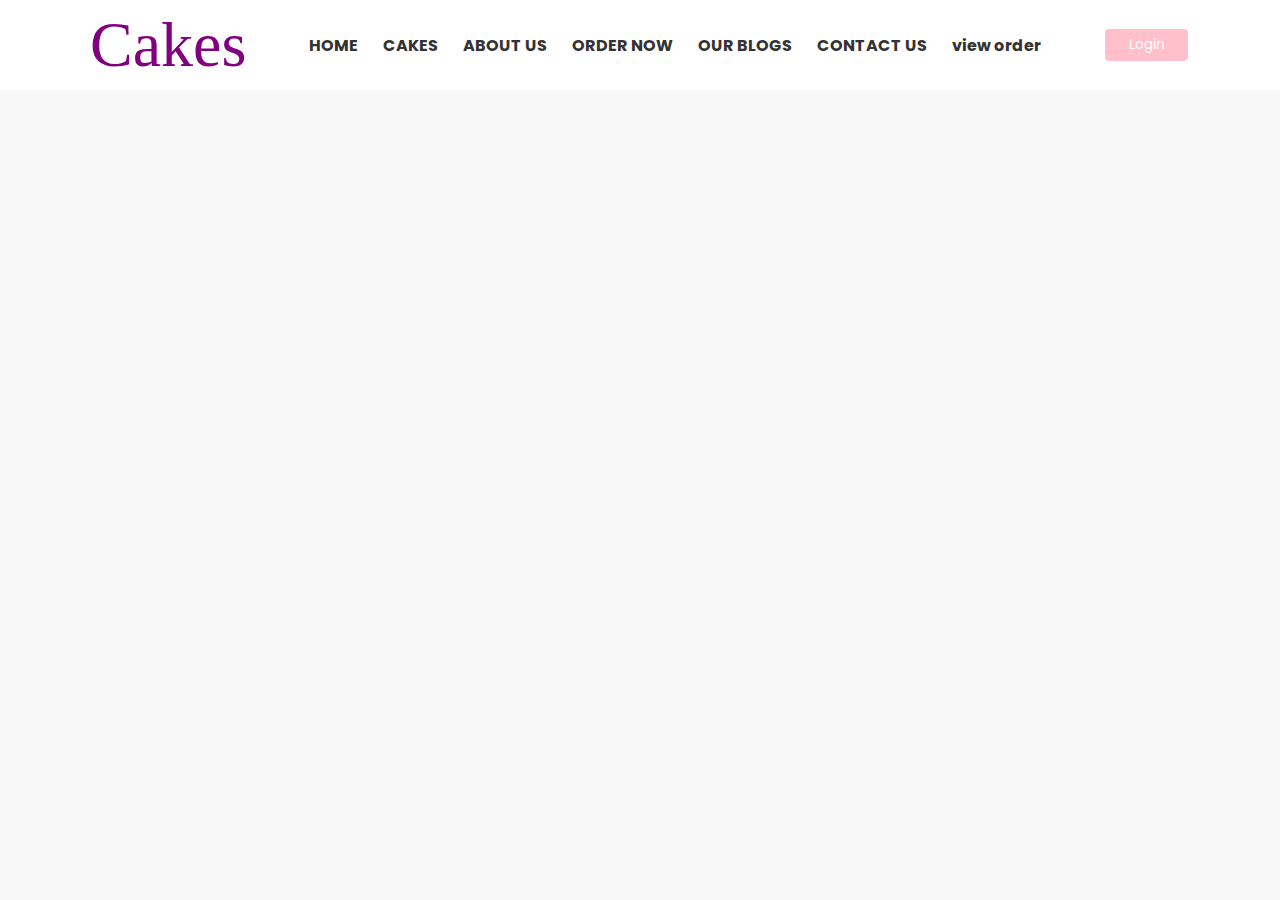
<file: index.html>
<!DOCTYPE html>
<html lang="en">

<head>
    <meta charset="UTF-8">
    <meta http-equiv="X-UA-Compatible" content="IE=edge">
    <meta name="viewport" content="width=device-width, initial-scale=1.0">
    <title>Amrawa Cakes</title>
    <link rel="stylesheet" href="style.css">
    <!-- Unicons -->
    <link rel="stylesheet" href="https://unicons.iconscout.com/release/v4.0.0/css/line.css">
</head>

<body>
    <section class="index" id="index">
        <!-- Header -->
        <header class="header">
            <nav class="nav">
                <a href="#" class="nav_logo"> Cakes</a>
                <ul class="nav_items">
                    <li class="nav_item">
                        <a href="home.html" class="nav_link">HOME</a>
                        <a href="cakes.html" class="nav_link">CAKES</a>
                        <a href="about.html" class="nav_link">ABOUT US</a>
                        <a href="order.html" class="nav_link">ORDER NOW</a>
                        <a href="blogs.html" class="nav_link">OUR BLOGS</a>
                        <a href="contact.html" class="nav_link">CONTACT US</a>
                        <a href="vieworder.php" class="nav_link">view order</a>
                    </li>
                </ul>
                <button class="button" id="form-open">Login</button>
            </nav>
        </header>

        <!-- Home -->
        <section class="home">
            <div class="form_container">
                <i class="uil uil-times form_close"></i>
                <!-- Login Form -->
                <div class="form login_form">
                    <form id="loginForm" onsubmit="return validateLoginForm()" method="POST" action="login.php">
                        <h2>Login</h2>

                        <div class="input_box">
                            <input type="email" name="email" id="loginEmail" placeholder="Enter your email" required />
                            <i class="uil uil-envelope-alt email"></i>
                        </div>
                        <div class="input_box">
                            <input type="password" name="password" id="loginPassword" placeholder="Enter your password" required />
                            <i class="uil uil-lock password"></i>
                            <i class="uil uil-eye-slash pw_hide"></i>
                        </div>

                        <div class="option_field">
                            <span class="checkbox">
                                <input type="checkbox" id="check" name="remember">
                                <label for="check">Remember me</label>
                            </span>
                            <a href="#" class="forgot_pw">Forgot password?</a>
                        </div>

                        <button type="submit" class="button">Login Now</button>

                        <div class="login_signup">Don't have an account? <a href="#" id="signup-link">Signup</a></div>
                    </form>
                </div>
                <!-- Signup Form -->
                <div class="form signup_form">
                    <form id="signupForm" onsubmit="return validateSignupForm()" method="POST" action="signup.php">
                        <h2>Signup</h2>

                        <div class="input_box">
                            <input type="email" name="email" id="signupEmail" placeholder="Enter your email" required />
                            <i class="uil uil-envelope-alt email"></i>
                        </div>
                        <div class="input_box">
                            <input type="password" name="password" id="signupPassword" placeholder="Create password" required />
                            <i class="uil uil-lock password"></i>
                            <i class="uil uil-eye-slash pw_hide"></i>
                        </div>
                        <div class="input_box">
                            <input type="password" name="confirm_password" id="confirmPassword" placeholder="Confirm password" required />
                            <i class="uil uil-lock password"></i>
                            <i class="uil uil-eye-slash pw_hide"></i>
                        </div>

                        <button type="submit" class="button">Signup Now</button>

                        <div class="login_signup">Already have an account? <a href="#" id="login-link">Login</a></div>
                    </form>
                </div>
            </div>
        </section>

        <script src="script.js"></script>

        <script>
            document.addEventListener('DOMContentLoaded', function () {
                const formOpenButton = document.getElementById('form-open');
                const formCloseButton = document.querySelector('.form_close');
                const loginForm = document.querySelector('.login_form');
                const signupForm = document.querySelector('.signup_form');

                // Function to open the login form
                function openLoginForm() {
                    loginForm.style.display = 'block';
                    signupForm.style.display = 'none';
                }

                // Function to open the signup form
                function openSignupForm() {
                    loginForm.style.display = 'none';
                    signupForm.style.display = 'block';
                }

                // Event listener for opening the login form
                formOpenButton.addEventListener('click', openLoginForm);

                // Event listener for opening the signup form
                signupForm.addEventListener('click', openSignupForm);

                // Event listener for closing the form
                formCloseButton.addEventListener('click', function () {
                    loginForm.style.display = 'none';
                    signupForm.style.display = 'none';
                });
            });


		document.addEventListener('DOMContentLoaded', function () {
        const formOpenButton = document.getElementById('form-open');
        const formCloseButton = document.querySelector('.form_close');
        const loginForm = document.querySelector('.login_form');
        const signupForm = document.querySelector('.signup_form');

        // Function to open the login form
        function openLoginForm() {
            loginForm.style.display = 'block';
            signupForm.style.display = 'none';
        }

        // Function to open the signup form
        function openSignupForm() {
            loginForm.style.display = 'none';
            signupForm.style.display = 'block';
        }

        // Event listener for opening the login form
        formOpenButton.addEventListener('click', openLoginForm);

        // Event listener for opening the signup form
        const signupLink = document.getElementById('signup-link');
        signupLink.addEventListener('click', openSignupForm);

        // Event listener for closing the form
        formCloseButton.addEventListener('click', function () {
            loginForm.style.display = 'none';
            signupForm.style.display = 'none';
        });
    });
	function validateSignupForm() {
        var email = document.getElementById('signupEmail').value;
        var password = document.getElementById('signupPassword').value;
        var confirmPassword = document.getElementById('confirmPassword').value;

        // Basic validation, you can add more checks
        if (email === '' || password === '' || confirmPassword === '') {
            alert('Please fill in all fields for signup.');
            return false;
        }

        if (password !== confirmPassword) {
            alert('Password and confirm password do not match.');
            return false;
        }

        return true;
    }
        </script>
    </section>
</body>

</html>
</file>
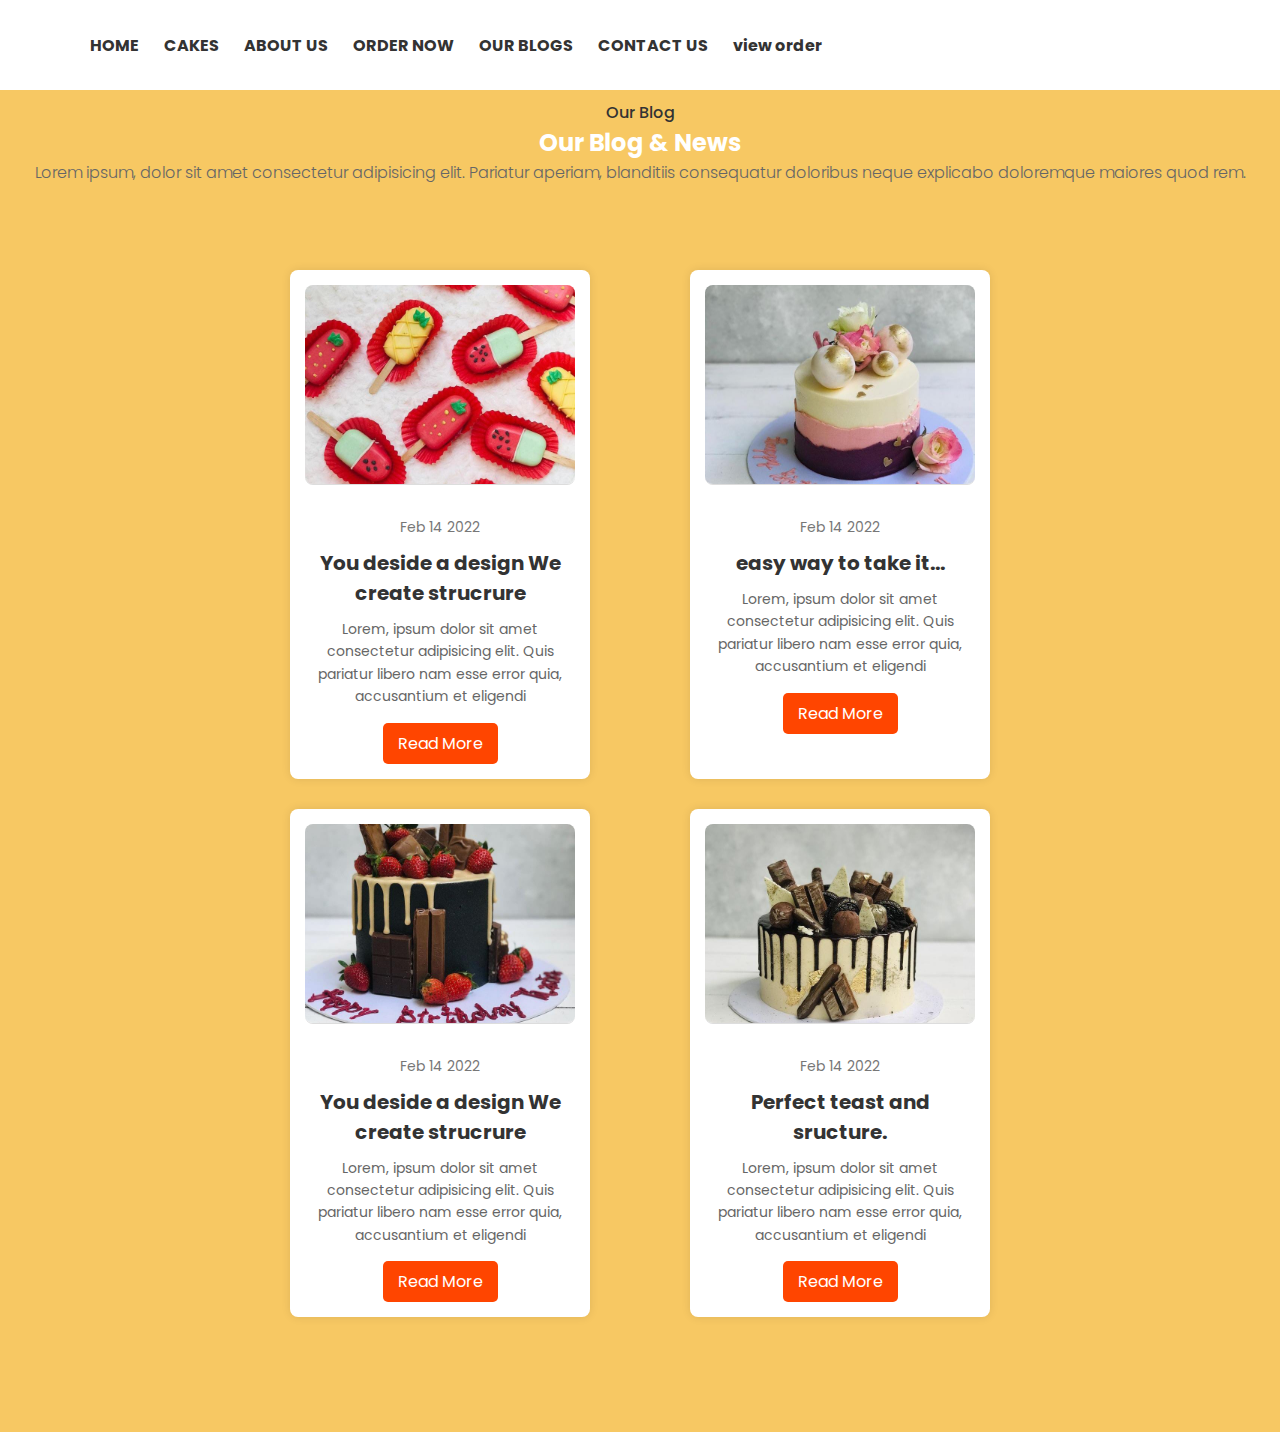
<file: blogs.html>
<!DOCTYPE html>
<html lang="en">
<head>
    <!-- Meta tags and title here -->
    <title>Home Page</title>
    <link rel="stylesheet" href="style.css">
</head>
<body class="blog-page">

<!--header-->
    <header class="header">
        <nav class="nav">
            <ul class="nav_items">
                <li class="nav_item">
                    <a href="home.html" class="nav_link">HOME</a>
                    <a href="cakes.html" class="nav_link">CAKES</a>
                    <a href="about.html" class="nav_link">ABOUT US</a>
                    <a href="order.html" class="nav_link">ORDER NOW</a>
                    <a href="blogs.html" class="nav_link">OUR BLOGS</a>
                    <a href="contact.html" class="nav_link">CONTACT US</a>
                    <a href="vieworder.php" class="nav_link">view order</a>
                </li>
            </ul>
        </nav>
    </header>

<section class="blog" id="blog">
        <div class="heading">
            <span>Our Blog</span>
            <h2>Our Blog & News</h2>
            <p>Lorem ipsum, dolor sit amet consectetur adipisicing elit. Pariatur aperiam, blanditiis consequatur doloribus neque explicabo doloremque maiores quod rem.</p>
        </div>

        <!-- Blog Container -->
        <div class="blog-container container">
            <!-- Box 1 -->
            <div class="box">
                <img src="img/14.jpeg" alt="">
                <span>Feb 14 2022</span>
                <h3>You deside a design We create strucrure</h3>
                <p>Lorem, ipsum dolor sit amet consectetur adipisicing elit. Quis pariatur libero nam esse error quia, accusantium et eligendi</p>
                <a href="" class="blog-btn">Read More <i class='bx bx-right-arrow-alt'></i></a>
            </div>
            <!-- Box 2 -->
            <div class="box">
                <img src="img/15.jpeg" alt="">
                <span>Feb 14 2022</span>
                <h3>easy way to take it...</h3>
                <p>Lorem, ipsum dolor sit amet consectetur adipisicing elit. Quis pariatur libero nam esse error quia, accusantium et eligendi</p>
                <a href="" class="blog-btn">Read More <i class='bx bx-right-arrow-alt'></i></a>
            </div>
            <!-- Box 3 -->
            <div class="box">
                <img src="img/24.jpeg" alt="">
                <span>Feb 14 2022</span>
                <h3>You deside a design We create strucrure</h3>
                <p>Lorem, ipsum dolor sit amet consectetur adipisicing elit. Quis pariatur libero nam esse error quia, accusantium et eligendi</p>
                <a href="" class="blog-btn">Read More <i class='bx bx-right-arrow-alt'></i></a>
            </div>
            <!-- Box 4 -->
            <div class="box">
                <img src="img/23.jpeg" alt="">
                <span>Feb 14 2022</span>
                <h3>Perfect teast and sructure.</h3>
                <p>Lorem, ipsum dolor sit amet consectetur adipisicing elit. Quis pariatur libero nam esse error quia, accusantium et eligendi</p>
                <a href="" class="blog-btn">Read More <i class='bx bx-right-arrow-alt'></i></a>
            </div>
        </div>
    </section>
</body>
</html>
</file>
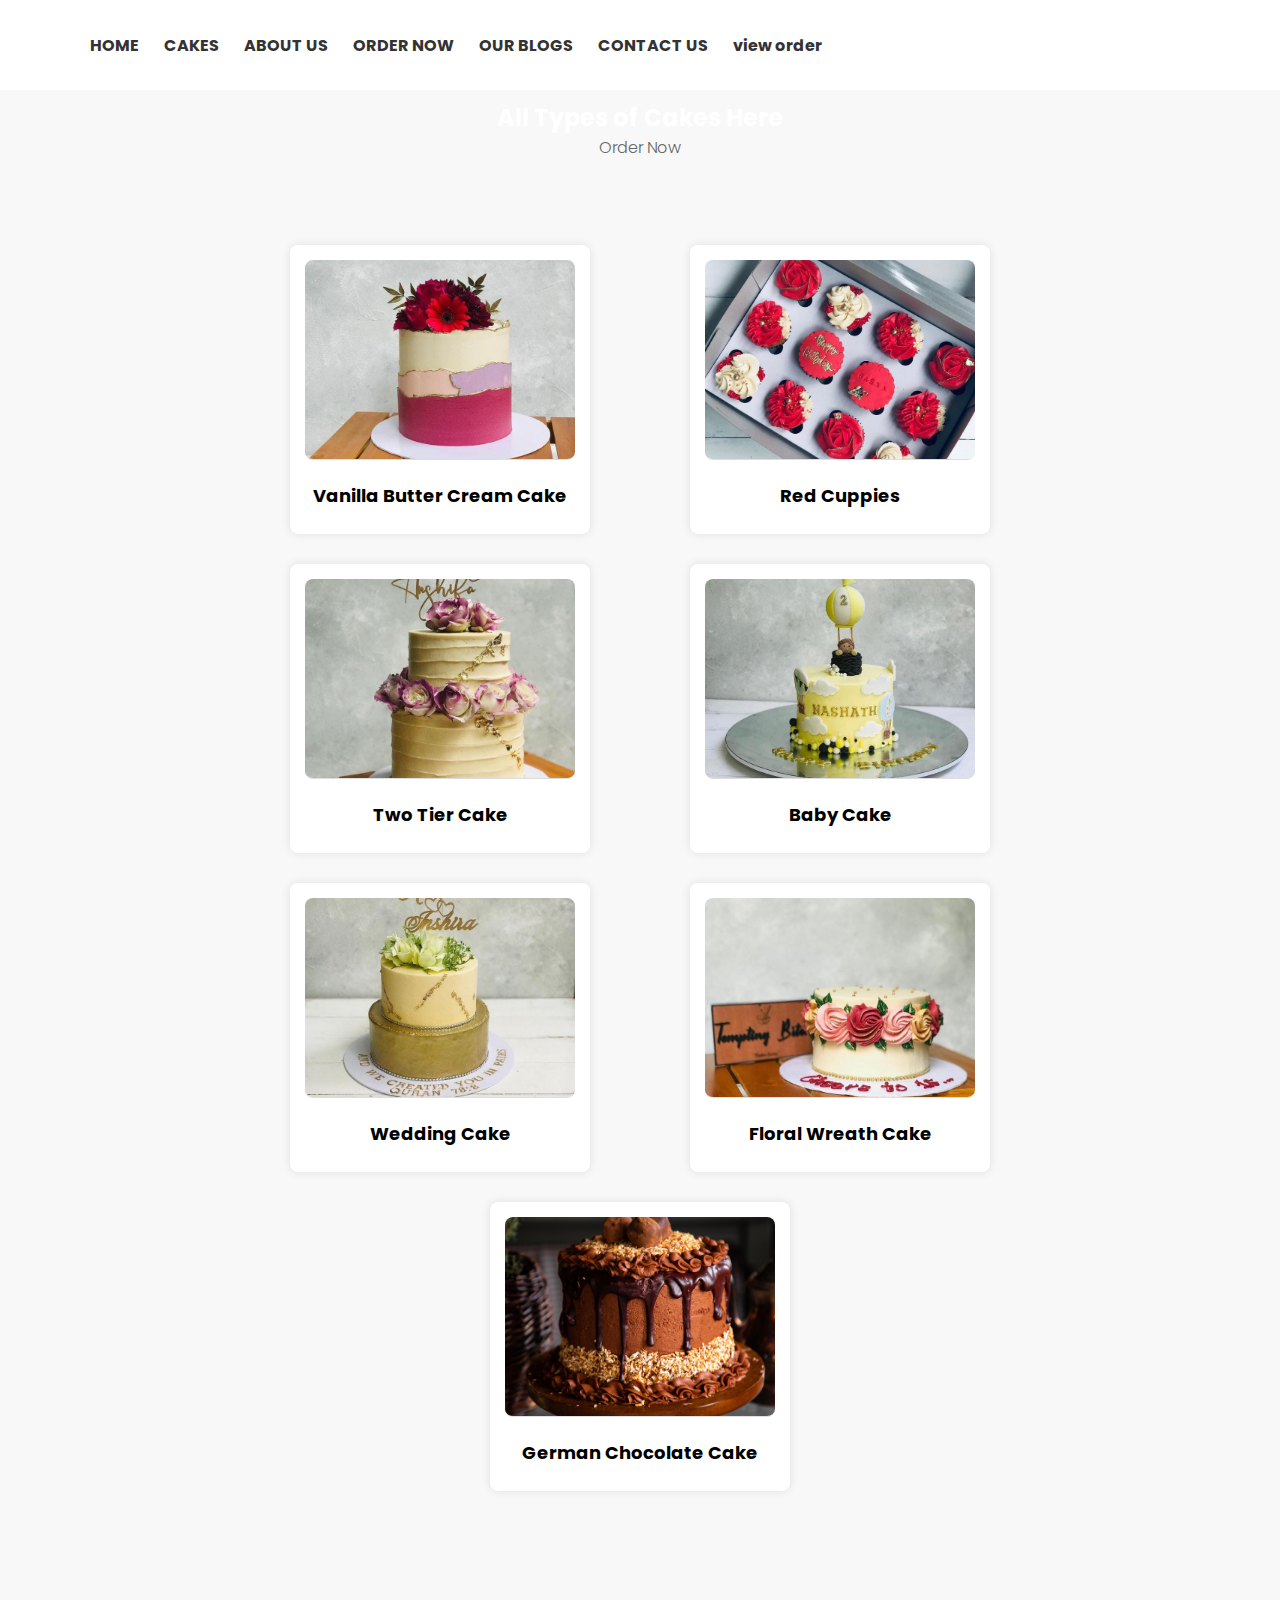
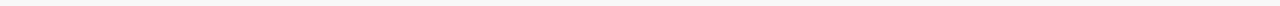
<file: cakes.html>
<!DOCTYPE html>
<html lang="en">
<head>
    <!-- Meta tags and title here -->
    <title>Cakes Page</title>
    <link rel="stylesheet" href="style.css">
    <style>
        /* Add any specific styles for the cakes.html page here */
    </style>
</head>
<body class="cakes-page">
    <!--header-->
    <header class="header">
        <nav class="nav">
            <ul class="nav_items">
                <li class="nav_item">
                    <a href="home.html" class="nav_link">HOME</a>
                    <a href="cakes.html" class="nav_link">CAKES</a>
                    <a href="about.html" class="nav_link">ABOUT US</a>
                    <a href="order.html" class="nav_link">ORDER NOW</a>
                    <a href="blogs.html" class="nav_link">OUR BLOGS</a>
                    <a href="contact.html" class="nav_link">CONTACT US</a>
                    <a href="vieworder.php" class="nav_link">view order</a>
                </li>
            </ul>
        </nav>
    </header>

    <section class="cakes" id="cakes">
        <div class="heading">
            <h2>All Types of Cakes Here</h2>
            <p>Order Now</p>
        </div>

        <!-- Cake Container -->
        <div class="cakes-container container">
            <!-- Box 1 -->
            <div class="box">
                <img src="img/25.jpeg" alt="Vanilla butter cream cake">
                <h2>Vanilla Butter Cream Cake</h2>
            </div>
            <!-- Box 2 -->
            <div class="box">
                <img src="img/2.jpeg" alt="Red Cuppies">
                <h2>Red Cuppies</h2>
            </div>
            <!-- Box 3 -->
            <div class="box">
                <img src="img/3.jpeg" alt="Two Tier Cake">
                <h2>Two Tier Cake</h2>
            </div>
            <!-- Box 4 -->
            <div class="box">
                <img src="img/4.jpeg" alt="Baby Cake">
                <h2>Baby Cake</h2>
            </div>
            <!-- Box 5 -->
            <div class="box">
                <img src="img/5.jpeg" alt="Wedding Cake">
                <h2>Wedding Cake</h2>
            </div>
            <!-- Box 6 -->
            <div class="box">
                <img src="img/6.jpeg" alt="Floral Wreath Cake">
                <h2>Floral Wreath Cake</h2>
            </div>
            <!-- Box 7 -->
            <div class="box">
                <img src="img/choc.jpg" alt="German Chocolate Cake">
                <h2>German Chocolate Cake</h2>
            </div>
        </div>
    </section>
</body>
</html>
</file>
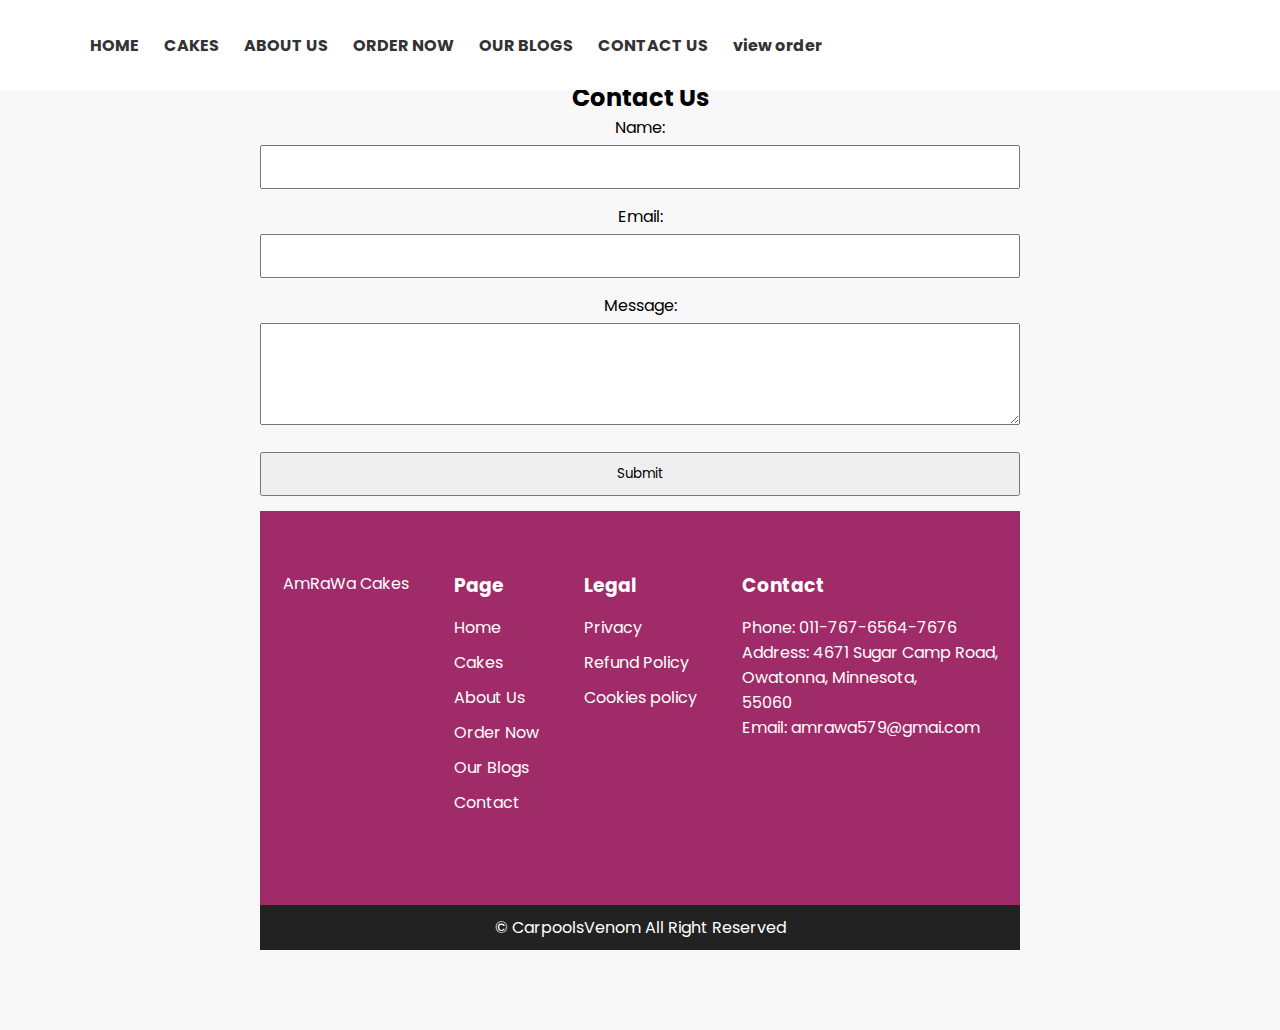
<file: contact.html>
<!DOCTYPE html>
<html lang="en">
<head>
    <meta charset="UTF-8">
    <meta name="viewport" content="width=device-width, initial-scale=1.0">
    <title>Contact Us</title>
    <link rel="stylesheet" href="style.css">
</head>
<body class="contact-page">

<!--header-->
    <header class="header">
        <nav class="nav">
            <ul class="nav_items">
                <li class="nav_item">
                    <a href="home.html" class="nav_link">HOME</a>
                    <a href="cakes.html" class="nav_link">CAKES</a>
                    <a href="about.html" class="nav_link">ABOUT US</a>
                    <a href="order.html" class="nav_link">ORDER NOW</a>
                    <a href="blogs.html" class="nav_link">OUR BLOGS</a>
                    <a href="contact.html" class="nav_link">CONTACT US</a>
                    <a href="vieworder.php" class="nav_link">view order</a>
                </li>
            </ul>
        </nav>
    </header>

    <section class="contact container">
        <h2>Contact Us</h2>
        <form id="contactForm" action="contact.php" method="post">
            <label for="name">Name:</label>
            <input type="text" id="name" name="name" required>
    
            <label for="email">Email:</label>
            <input type="email" id="email" name="email" required>
    
            <label for="message">Message:</label>
            <textarea id="message" name="message" rows="4" required></textarea>
    
            <!-- <button type="button" onclick="submitForm()" id="submitButton">Submit</button> -->
            <input type="submit" value="Submit">
        </form>
    
        <div id="successMessage" class="hidden">
            Message sent successfully!
        </div>
    

	 <section class="footer">
        <div class="footer-container container">
            <div class="footer-box">
                <a href="" class="footer-logo"> AmRaWa Cakes</a>
                <div class="social">
                    <a href="#"><i class='bx bxl-facebook'></i></a>
                    <a href="#"><i class='bx bxl-twitter'></i></a>
                    <a href="#"><i class='bx bxl-instagram'></i></a>
                    <a href="#"><i class='bx bxl-youtube'></i></a>
                </div>
            </div>
            <div class="footer-box">
                <h3>Page</h3>
                <a href="#">Home</a>
                <a href="#">Cakes</a>
                <a href="#">About Us</a>
                <a href="#">Order Now</a>
		<a href="#">Our Blogs</a>
		<a href="#">Contact</a>
            </div>
            <div class="footer-box">
                <h3>Legal</h3>
                <a href="#">Privacy</a>
                <a href="#">Refund Policy</a>
                <a href="#">Cookies policy</a>
            </div>
            <div class="footer-box">
                <h3>Contact</h3>
                <p>Phone: 011-767-6564-7676</p>
                <p>Address: 4671 Sugar Camp Road,<p>Owatonna, Minnesota,</p> <p>55060</p></p>
		<p>Email: amrawa579@gmai.com</p>
            </div>
        </div>
    </section>

    <!-- CopyRight -->
    <div class="copyright">
        <p>&#169; CarpoolsVenom All Right Reserved</p>
    </div>
    <script>
/*         let search = document.querySelector('.search-box'); */

/*         
        document.querySelector('#search-icon').onclick = () => {
            search.classList.toggle('active');
        }

 */        //header 
        /* let header = document.querySelector('header'); */

        window.addEventListener('scroll', () => {
            header.classList.toggle('shadow', window.scrollY > 0);
        });

    </script>



    <script src="script.js"></script>
</body>
</html>
</file>
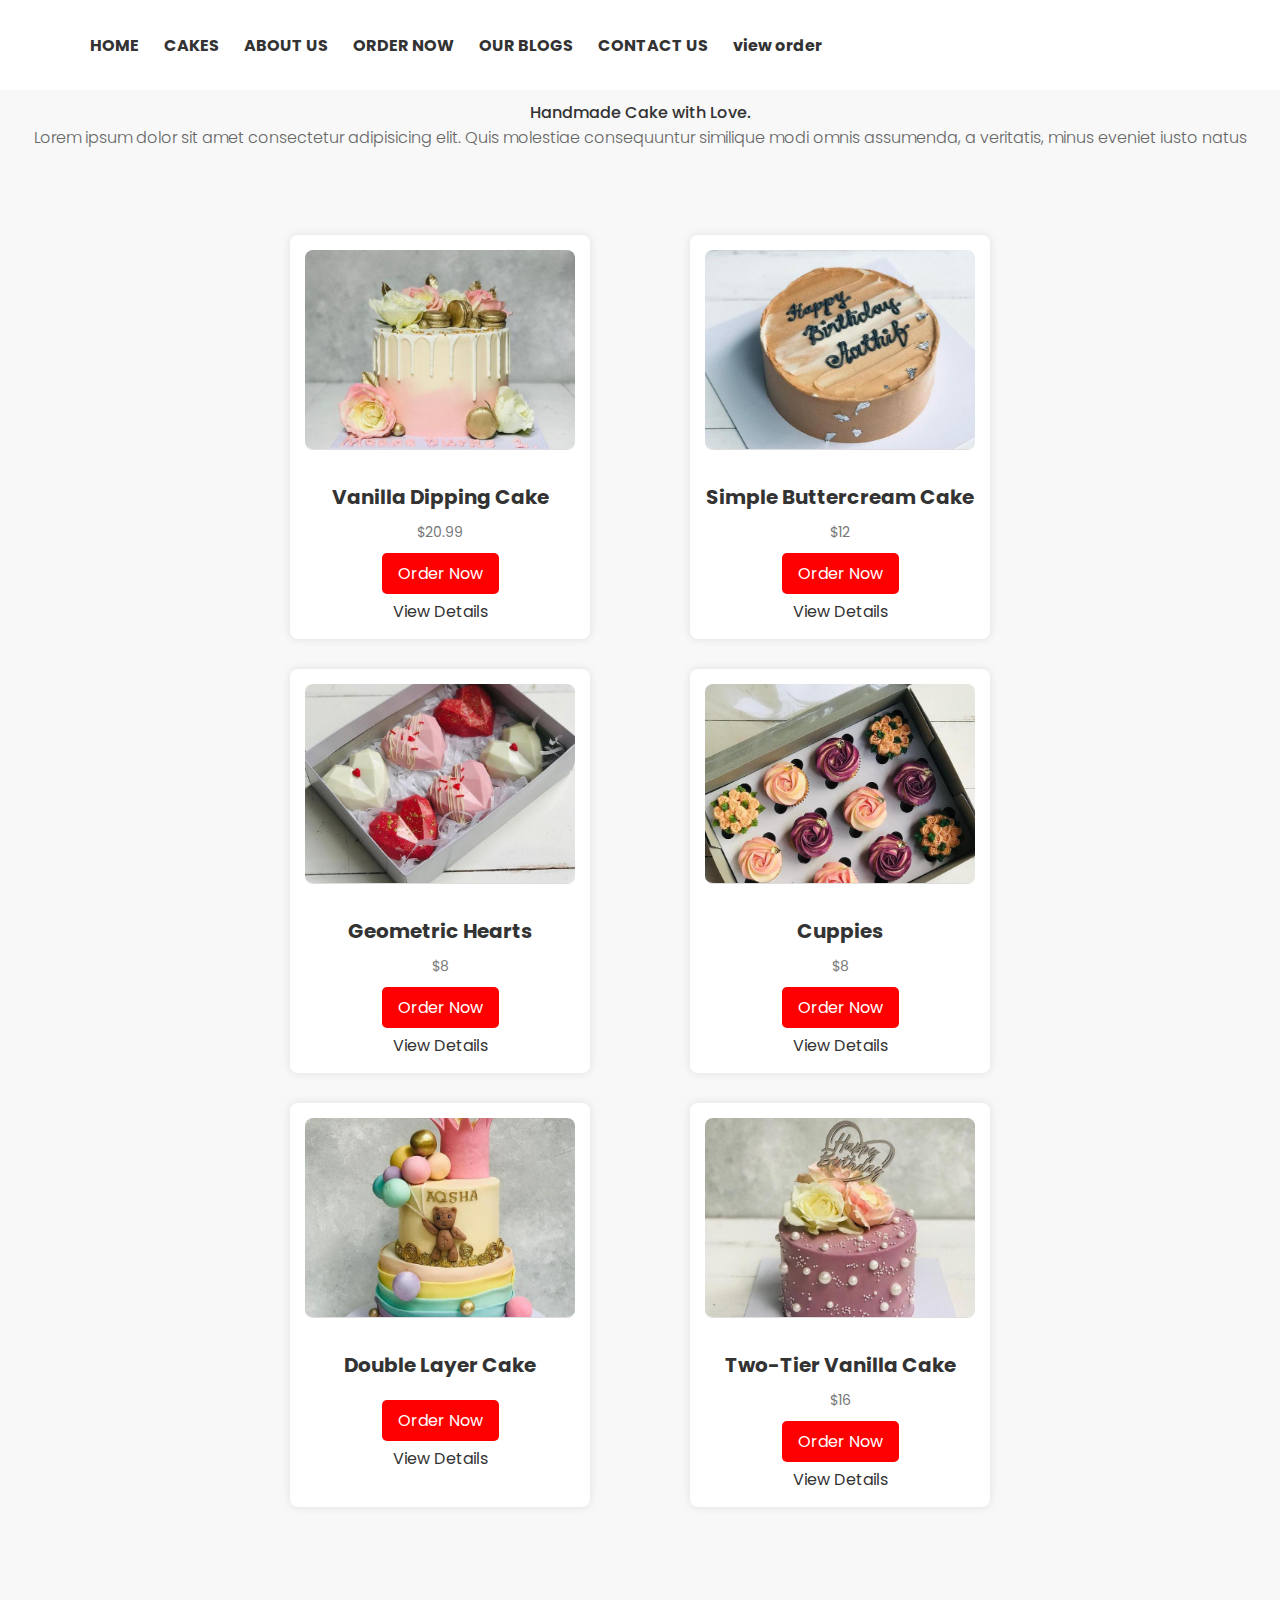
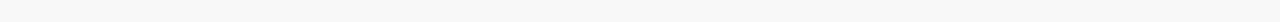
<file: order.html>
<!DOCTYPE html>
<html lang="en">
<head>
    <!-- Meta tags and title here -->
    <title>Order Page</title>
    <link rel="stylesheet" href="style.css">
 <style>
        .order-form {
            background-color: #fff;
            padding: 20px;
            margin: 20px 0;
            max-width: 400px;
            margin-left: auto;
            margin-right: auto;
            box-shadow: 0 0 10px rgba(0, 0, 0, 0.1);
            border-radius: 5px;
            position: relative;
        }

        .close-btn {
            position: absolute;
            top: 10px;
            right: 10px;
            background-color: #ddd;
            color: #333;
            border: none;
            padding: 5px 10px;
            cursor: pointer;
            border-radius: 5px;
        }

        form {
            display: grid;
            gap: 10px;
        }

        label {
            font-weight: bold;
            display: block;
            margin-bottom: 5px;
        }

        input,
        textarea,
        select {
            width: 100%;
            padding: 10px;
            box-sizing: border-box;
            border: 1px solid #ddd;
            border-radius: 5px;
            font-size: 14px;
        }

        button {
            background-color: #4caf50;
            color: #fff;
            padding: 10px 15px;
            border: none;
            border-radius: 5px;
            cursor: pointer;
            font-size: 16px;
        }
    </style>
</head>
<body class="ordernow-page">

    <!--header-->
    <header class="header">
        <nav class="nav">
            <ul class="nav_items">
                <li class="nav_item">
                    <a href="home.html" class="nav_link">HOME</a>
                    <a href="cakes.html" class="nav_link">CAKES</a>
                    <a href="about.html" class="nav_link">ABOUT US</a>
                    <a href="order.html" class="nav_link">ORDER NOW</a>
                    <a href="blogs.html" class="nav_link">OUR BLOGS</a>
                    <a href="contact.html" class="nav_link">CONTACT US</a>
                    <a href="vieworder.php" class="nav_link">view order</a>
                </li>
            </ul>
        </nav>
    </header>

    <section class="order" id="order">
        <div class="heading">
            <span>Handmade Cake with Love.</span>
            <p>Lorem ipsum dolor sit amet consectetur adipisicing elit. Quis molestiae consequuntur similique modi omnis assumenda, a veritatis, minus eveniet iusto natus</p>
        </div>

        <!-- Order Section -->
        <div class="order-container container">
            <!-- Box 1 -->
            <div class="box">
                <img src="img/8.jpeg" alt="">
                <h3>Vanilla Dipping Cake</h3>
                <span>$20.99</span>
                <a href="#" class="btn" onclick="showOrderForm('Vanilla Dipping Cake', 20.99)">Order Now</a><br>
                <a href="#" class="details">View Details</a>
            </div>

            <!-- Box 2 -->
            <div class="box">
                <img src="img/9.jpeg" alt="">
                <h3>Simple Buttercream Cake</h3>
                <span>$12</span>
                <a href="#" class="btn" onclick="showOrderForm('Simple Buttercream Cake', 12)">Order Now</a><br>
                <a href="#" class="details">View Details</a>
            </div>

            <!-- Box 3 -->
            <div class="box">
                <img src="img/10.jpeg" alt="">
                <h3>Geometric Hearts</h3>
                <span>$8</span>
                <a href="#" class="btn" onclick="showOrderForm('Geometric Hearts', 8)">Order Now</a><br>
                <a href="#" class="details">View Details</a>
            </div>

            <!-- Box 4 -->
            <div class="box">
                <img src="img/11.jpeg" alt="">
                <h3>Cuppies</h3>
                <span>$8</span>
                <a href="#" class="btn" onclick="showOrderForm('Cuppies', 8)">Order Now</a><br>
                <a href="#" class="details">View Details</a>
            </div>

            <!-- Box 5 -->
            <div class="box">
                <img src="img/1.jpeg" alt="">
                <h3>Double Layer Cake</h3>
                <a href="#" class="btn" onclick="showOrderForm('Double Layer Cake', 0)">Order Now</a><br>
                <a href="#" class="details">View Details</a>
            </div>

            <!-- Box 6 -->
            <div class="box">
                <img src="img/13.jpeg" alt="">
                <h3>Two-Tier Vanilla Cake</h3>
                <span>$16</span>
                <a href="#" class="btn" onclick="showOrderForm('Two-Tier Vanilla Cake', 16)">Order Now</a><br>
                <a href="#" class="details">View Details</a>
            </div>
        </div>
    </section>

 
    <section class="order-form" id="order-form" style="display:none;">
        <h2>Order Form</h2>
        <form onsubmit="return submitOrderForm()" action="Order.php" method="POST">
            <label for="item">Item:</label>
            <input type="text" id="item" name="item" readonly>

            <label for="price">Price:</label>
            <input type="text" id="price" name="price" readonly>

            <label for="fullName">Full Name:</label>
            <input type="text" id="fullName" name="fullName" required>

            <label for="address">Address:</label>
            <textarea id="address" name="address" required></textarea>

            <label for="contactNumber">Contact Number:</label>
            <input type="tel" id="contactNumber" name="contactNumber" required>

            <label for="size">Size:</label>
            <input type="text" id="size" name="size" required>

            <label for="paymentMethod">Payment Method:</label>
            <select id="paymentMethod" name="paymentMethod" required>
                <option value="cash">Cash on Delivery</option>
                <option value="creditCard">Credit Card</option>
                <option value="debitCard">Debit Card</option>
            </select>

            <label for="deliveryDate">Delivery Date:</label>
            <input type="date" id="deliveryDate" name="deliveryDate" required>

            <input type="submit" value="Place Order">
        </form>
    </section>

    <script>
        function showOrderForm(item, price) {
            // Show the order form
            document.getElementById('order-form').style.display = 'block';

            // Set hidden fields with item and price values
            document.getElementById('item').value = item;
            document.getElementById('price').value = price;
        }

        function closeOrderForm() {
            // Close the order form
            document.getElementById('order-form').style.display = 'none';
        }

        function submitOrderForm() {
    // Get form data
    const formData = new FormData(document.querySelector('form'));

    // Fetch options
    const options = {
        method: 'POST',
        body: formData,
    };

    // Make a fetch request to the PHP script
    fetch('Order.php', options)
        .then(response => response.text())
        .then(data => {
            // Handle the response from the server (data returned by the PHP script)
            alert(data);

            // Reset form and hide it
            document.querySelector('form').reset();
            document.getElementById('order-form').style.display = 'none';
        })
        .catch(error => console.error('Error:', error));

    // Prevent the default form submission
    return false;
}

    </script>
</body>
</html>
</file>
<file: style.css>
/* Import Google font - Poppins */
@import url("https://fonts.googleapis.com/css2?family=Poppins:wght@200;300;400;500;600;700&display=swap");
* {
    margin: 0;
    padding: 0;
    box-sizing: border-box;
    font-family: "Poppins", sans-serif;
}

a {
    text-decoration: none;
}

.header {
    position: fixed;
    height: 90px;
    width: 100%;
    z-index: 100;
    padding: 0 20px;
}

.nav {
    max-width: 1100px;
    width: 100%;
    margin: 0 auto;
}

.nav,
.nav_item {
    display: flex;
    height: 100%;
    align-items: center;
    justify-content: space-between;
}

.nav_logo,
.nav_link,
.button {
    color: #fff;
}

.nav_logo {
    font-size: 25px;
    font-size: 4rem;
    font-weight: 500;
    font-family: "Brush Script MT";
    color: purple;
}

.nav_item {
    column-gap: 25px;
}

.nav_link:hover {
    color: purple;
}

.button {
    padding: 6px 24px;
    border: 2px solid #fff;
    background-color: pink;
    border-radius: 6px;
    cursor: pointer;
}

.button:active {
    transform: scale(0.98);
}

/* Home */
.home {
    position: relative;
    height: 100vh;
    width: 100%;
    background-image: url("https://static.vecteezy.com/system/resources/previews/023/130/979/non_2x/happy-birthday-background-with-cake-illustration-ai-generative-free-photo.jpg");
    background-size: cover;
    background-position: center;
}
.home::before {
	content: "";
	position: absolute;
	height: 100%;
	width: 100%;
	background-color: rgba(0, 0, 0, 0,6);
	z-index: 100;
	opacity: 0;
	pointer-events: none;
	transition: all 0.5s ease-out;
}
.home.show::before {
	opacity: 1;
	pointer-events: auto;
}

/*Form*/
.form_container {
	position: absolute;
	max-width: 320px;
	width: 100%;
	top: 50%;
	left: 50%;
	transform: translate(-50%, -50%) scale(1.2);
	z-index: 101;
	background: #fff;
	padding: 25px;
	border-radius: 12px;
	box-shadow: rgba(0, 0, 0, 0.1);
	opacity: 0;
	pointer-events: none;
	transition: all 0.4s ease-out;
}
.home.show .form_container {
	opacity: 1;
	pointer-events: auto;
	transform: translate(-50%, -50%) scale(1.2);
}
.signup_form {
	display: none;
}
.form_container.active .signup_form {
	display: block;
}

.form_close {
	position: absolute;
	top: 10px;
	right: 20px;
	color: #0b0217;
	font-size: 22px;
	opacity: 0.7;
	cursor: pointer;
}
.form_container h2{
	font-size: 22px;
	color: #0b0217;
	text-align: center;
}
.input_box {
	position: relative;
	margin-top: 30px;
	width: 100%;
	height: 40px;
}
.input_box input {
	height: 100%;
	width: 100%;
	border: none;
	outline: none;
	padding: 0 30px;
	color: #333;
	transition: all 0.2s ease;
	border-bottom: 1.5px solid #aaaaaa;
}
.input_box input:focus {
	border-color: #7d2ae8;
}
.input_box i {
	position: absolute;
	top: 50%;
	transform: translateY(-50%);
	font-size: 20px;
}
.input_box i.email, 
.input_box i.password {
	left: 0;
	color: #707070;
}
.input_box input:focus ~ i.email,
.input_box input:focus ~ i.password {
	color: #7d2ae8;
}
.input_box i.pw_hide {
	right: 0;
	font-size: 18px;
}
.option_field {
	margin-top: 14px;
	display: flex;
	align-items: center;
	justify-content: space-between;
}
.form_container a {
	color: #7d2ae8;
	font-size: 12px;
}
.form_container a:hover {
	text-decoration: underline;
}
.checkbox {
	display: flex;
	column-gap: 8px;
	white-space: nowrap;
	font-size: 12px;
}
.checkbox input {
	accent-color: #7d2ae8;
}
.checkbox label {
	font-size: 12px;
	cursor: pointer;
	user-select: none;
	color: #0b0217;
}
.form_container .button {
	background: #7d2ae8;
	margin-top: 30px;
	width: 100%;
	padding: 10px 0;
	border-radius: 10px;
}
.login_signup {
	font-size: 12px;
	text-align: center;
	margin-top: 15px;
}
body {
            background-size: cover;
            background-position: center;
            margin: 0;
            padding: 0;
            font-family: Arial, sans-serif;
        }

.body.home-page .nav_items {
    color: #ff0000; 
    border: 2px solid #000000;
    padding: 10px; 
}
.main {
      padding: 80px 20px;
      position: relative;
      height: 100vh;
      width: 100%;
      background-position: center;
      background-image: url('https://wallpapers.com/images/hd/purple-and-black-background-z1rsm54sbv5duut7.jpg');
      background-size: cover;
}
.mySlides{
    width: 35%;
    margin-left: 63%;
    
}
.h1.h1{
    text-shadow: #818181;
    margin-left: 500px;
    margin-top: -80px;
    color: white;
}

.h2.h2{
    text-shadow: #818181;
    margin-left: 180px;
    margin-top: -450px;
    color: white;
    font-family:Brush Script MT;
}
 

.heading{
    text-align: center;
}

.heading span{
    font-weight: 500;
    color: var(--main-color);
}

.heading p{
    font-size: 0.938rem;
    font-weight: 300;
}

/* Add any specific styles for the cakes.html page here */

.cakes-page {
    background-image: url('https://www.hdwallpapers.in/download/dark_light_pink_shades_pink_background_hd_pink_background-2560x1440.jpg');
    background-size: cover;
    background-position: center;
}

.cakes {
    padding: 80px 20px;
    text-align: center;
}

.heading {
    margin-bottom: 30px;
}

.heading h2 {
    font-size: 24px;
    font-weight: bold;
    color: white;
}

.heading p {
    font-size: 16px;
    color: #666;
}

.cakes-container {
    display: flex;
    flex-wrap: wrap;
    justify-content: space-around;
    max-width: 1200px;
    margin: 0 auto;
}

.box {
    width: calc(33.33% - 20px);
    background-color: #fff;
    box-shadow: 0 0 10px rgba(0, 0, 0, 0.1);
    margin-bottom: 30px;
    padding: 20px;
    text-align: center;
}

.box img {
    width: 100%;
    height: auto;
    margin-bottom: 15px;
}

.box h2 {
    font-size: 18px;
    margin-bottom: 10px;
}

/* Responsive design - adjust the width of the boxes on smaller screens */
@media (max-width: 800px) {
    .box {
        width: 100%;
    }
}


body {
            background-color: #b3a8a8;
            margin: 0;
            padding: 0;
            font-family: 'Arial', sans-serif;
        }

        .about-page {
            background-image: url('https://i.pinimg.com/originals/f1/c3/ed/f1c3ed5cc23753056349b4b98f45cf91.jpg');
            background-size: cover;
        }

        .header {
            position: fixed;
            top: 0;
            left: 0;
            width: 100%;
            background-color: #fff;
            z-index: 100;
            padding: 10px 20px;
        }

        .nav_items {
            list-style: none;
            display: flex;
            justify-content: space-around;
            align-items: center;
        }

        .nav_link {
            text-decoration: none;
            color: #333;
            font-weight: bold;
            font-size: 16px;
            transition: color 0.3s ease; /* Add a smooth color transition */
        }

        .nav_link:hover {
            color: #FF4500; /* Set your desired hover color */
        }

        /* Add styles for the about section */
        .about {
            padding: 80px 20px; /* Adjust padding as needed */
            text-align: center;
            color: #333; /* Set your desired text color */
        }

        .about-text span {
            font-size: 18px;
            color: #FF4500; /* Set your desired span color */
        }

        .about-text h2 {
            font-size: 32px;
            margin: 10px 0;
        }

        .about-content {
            max-width: 800px;
            margin: 0 auto;
            background-color: pink; /* Set your desired background color */
            padding: 20px;
            box-shadow: 0 0 10px rgba(0, 0, 0, 0.1); /* Add a subtle box shadow */
        }

        .about-content h3 {
            font-size: 24px;
            margin-bottom: 15px;
        }

        .about-content p {
            font-size: 16px;
            line-height: 1.6;
        }

body, h1, h2, h3, p, img {
    margin: 0;
    padding: 0;
}

body {
    font-family: 'Arial', sans-serif;
    background-color: #f4f4f4;
}
.order {
            padding: 80px 20px; /* Adjust padding as needed */
            text-align: center;
            color: #333; /* Set your desired text color */
        }

.heading {
    text-align: center;
    padding: 20px 0;
}

.order-container {
    display: flex;
    flex-wrap: wrap;
    justify-content: space-around;
}

.box {
    width: calc(60% - 20px); /* 20px margin on each side */
    margin: 20px;
    text-align: center;
    background-color: #fff;
    border-radius: 8px;
    padding: 15px;
    box-shadow: 0 0 10px rgba(0, 0, 0, 0.1);
    box-sizing: border-box;
}

.box img {
    width: 100%;
    height: auto;
    border-radius: 8px;
}

.box h3 {
    margin-top: 10px;
    font-size: 1.2em;
    color: #333;
}

.box span {
    display: block;
    font-size: 1.2em;
    color: #e44d26;
    margin-top: 10px;
}

.btn {
    display: inline-block;
    padding: 8px 16px;
    background-color: red;
    color: #fff;
    text-decoration: none;
    border-radius: 5px;
    margin-top: 10px;
}

.details {
    display: block;
    color: #333;
    text-decoration: none;
    margin-top: 5px;
}


.details:hover {
    text-decoration: underline;
}


/* Footer styles (if any) */
/* ... (your existing styles for other parts of the website) ... */

/* Style for the blog section */
body {
    font-family: Arial, sans-serif;
    margin: 0;
    padding: 0;
    background-color: #f8f8f8; /* Adjust background color as needed */
}

.blog {
    text-align: center;
    padding: 80px 20px;
    background-color: #f7c863;
}

.heading {
    color: #333;
}

.blog-container {
    display: flex;
    justify-content: space-around;
    flex-wrap: wrap;
    margin-top: 30px;
}

.box {
    width: 300px;
    margin: 15px;
    background-color: #fff; /* Adjust background color as needed */
    border-radius: 8px;
    overflow: hidden;
    box-shadow: 0 0 10px rgba(0, 0, 0, 0.1); /* Adjust box shadow as needed */
}

.box img {
    width: 100%;
    height: 200px;
    object-fit: cover;
    border-bottom: 1px solid #ddd; /* Adjust border color as needed */
}

.box span {
    display: block;
    margin-top: 10px;
    color: #777;
    font-size: 14px;
}

.box h3 {
    margin: 10px 0;
    font-size: 20px;
    color: #333; /* Change font color for the h3 element */
}

.box p {
    font-size: 14px;
    line-height: 1.6;
    color: #666; /* Change font color for the paragraph text */
    padding: 0 10px;
}

.blog-btn {
    display: inline-block;
    margin-top: 15px;
    padding: 8px 15px;
    background-color: #FF4500; /* Adjust background color as needed */
    color: #fff; /* Change font color for the button text */
    text-decoration: none;
    border-radius: 5px;
    transition: background-color 0.3s ease;
}

.blog-btn:hover {
    background-color: #e53e3e; /* Adjust hover background color as needed */
}


body {
    font-family: 'Arial', sans-serif;
    margin: 0;
    padding: 0;
    box-sizing: border-box;
}

.container {
    max-width: 800px;
    margin: 0 auto;
    padding: 20px 0;
}

.contact {
    padding: 80px 20px;
    text-align: center;
}


.label {
    margin-top: 10px;
}

input,
textarea {
    width: 100%;
    padding: 10px;
    margin-top: 5px;
    margin-bottom: 15px;
    box-sizing: border-box;
}

button {
    background-color: #3498db;
    color: #fff;
    padding: 10px 20px;
    border: none;
    cursor: pointer;
}

button:hover {
    background-color: #2980b9;
}

#successMessage {
    color: #27ae60;
    font-weight: bold;
    margin-top: 20px;
}

.hidden {
    display: none;
}

/* Footer Styles */
.footer {
    background-color: #9F2B68;
    color: #fff;
    padding: 40px 0;
}


.footer-container {
    display: flex;
    justify-content: space-around;
    flex-wrap: wrap;
}

.footer-box {
    text-align: left;
    margin-bottom: 20px;
}

.footer-box h3 {
    margin-bottom: 15px;
}

.footer-box a {
    color: #fff;
    text-decoration: none;
    display: block;
    margin-bottom: 10px;
}

.footer-box p {
    color: #fff;
    margin: 0;
}

.social a {
    color: #fff;
    text-decoration: none;
    font-size: 24px;
    margin-right: 10px;
}

/* Copyright Styles */
.copyright {
    background-color: #222;
    color: #fff;
    text-align: center;
    padding: 10px 0;
}
</file>
